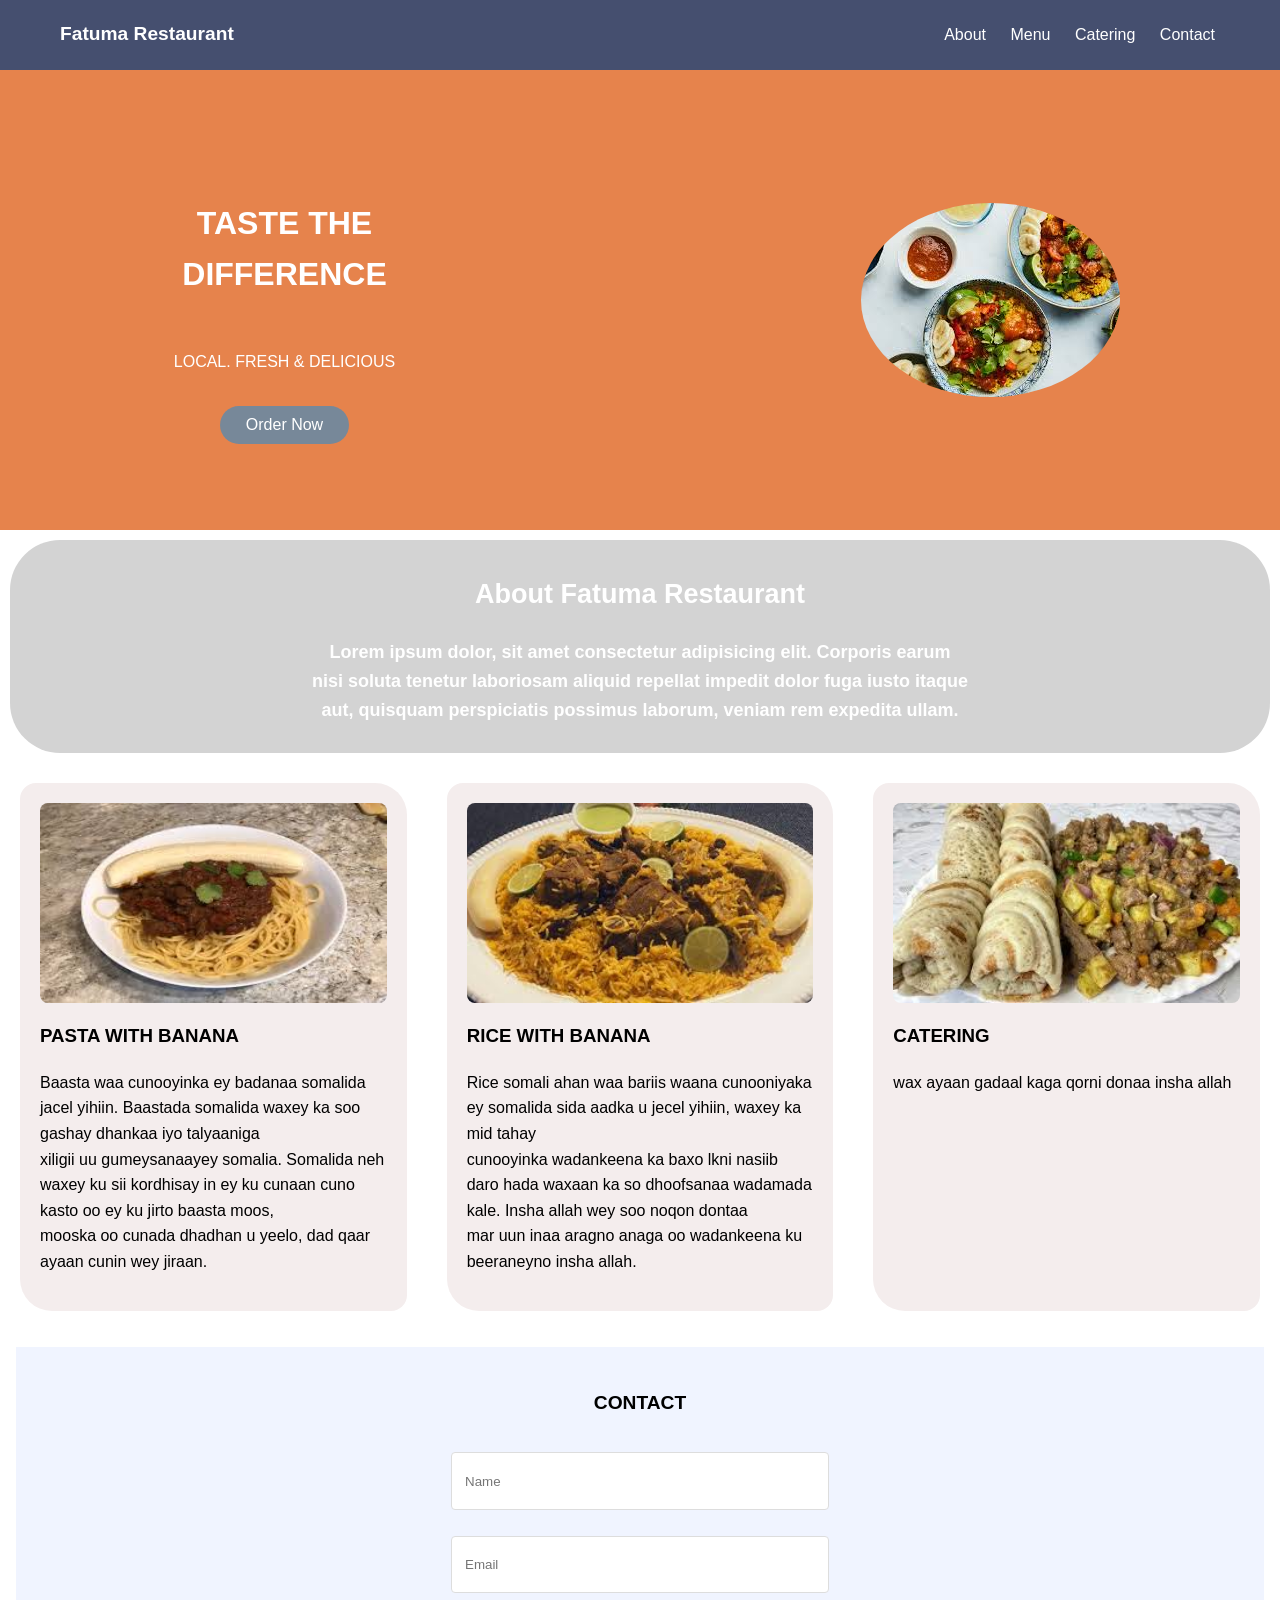
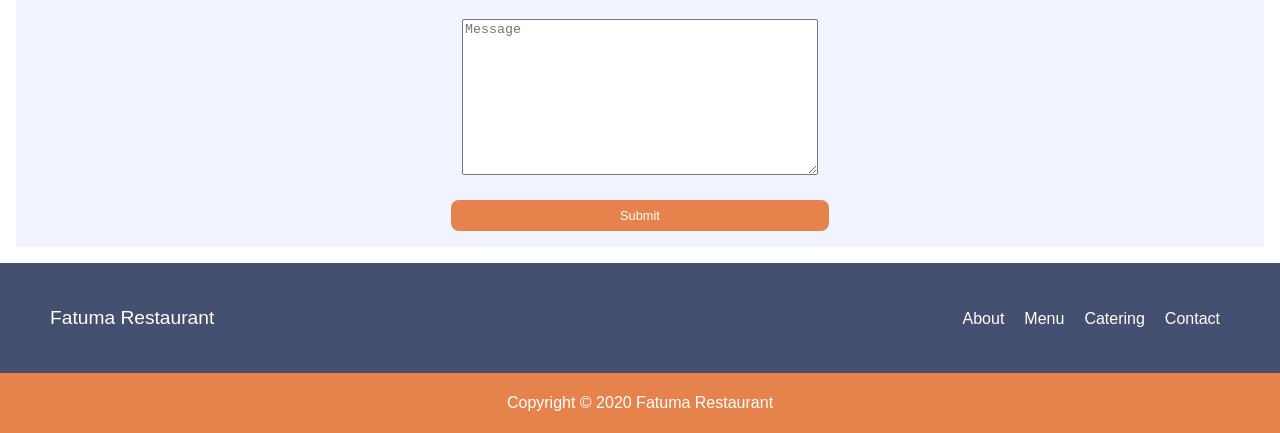
<file: index.html>
<!DOCTYPE html>
<html lang="en">
<head>
    <meta charset="UTF-8">
    <meta name="viewport" content="width=device-width, initial-scale=1.0">
    <title>Fatuma Restaurant Website</title>
    <link rel="stylesheet" href="style.css">
</head>
<body>
    <header>
            <div class="logo">Fatuma Restaurant</div>
        <nav>
            <ul>
            <li><a href="About">About</a></li>
            <li><a href="Menu">Menu</a></li>
           <li> <a href="Catering">Catering</a></li>
           <li> <a href="Contact">Contact</a></li>
            </ul>
        </nav>
    
    </header>


    <!------Hero Section------>
    <section class="hero">
        <div class="hero-text">
        <h1>TASTE THE DIFFERENCE</h1>
        <p>LOCAL. FRESH & DELICIOUS</p>
        <button>Order Now</button> 
        </div>
        <img id="heroImaage" src="/img/dalab.jpeg" alt="hero hero image">
    </section>

    <!----About Aection---->
        <section class="About">
            <h2>About Fatuma Restaurant</h2>
            <p>Lorem ipsum dolor, sit amet consectetur adipisicing elit. Corporis earum <br> nisi soluta tenetur laboriosam aliquid repellat impedit dolor fuga iusto itaque <br> aut, quisquam perspiciatis possimus laborum, veniam rem expedita ullam.</p>
           </section>
            
           <!-----Menu Section---->
           <section class="menu">
            <div class="menu-item">
                <img src="/img/Pasta with Banana.jpeg" alt="">
                <h3>PASTA WITH BANANA</h3>
               <p>Baasta waa cunooyinka ey badanaa somalida jacel yihiin. Baastada somalida waxey ka soo gashay dhankaa iyo talyaaniga <br> xiligii uu gumeysanaayey somalia. Somalida neh waxey ku sii kordhisay in ey ku cunaan cuno kasto oo ey ku jirto baasta moos, <br> mooska oo cunada dhadhan u yeelo, dad qaar ayaan cunin wey jiraan.</p>
            </div>
            <div class="menu-item">
                <img src="/img/Rice with Banana.jpeg" alt="">
                <h3>RICE WITH BANANA</h3>
                <P>Rice somali ahan waa bariis waana cunooniyaka ey somalida sida aadka u jecel yihiin, waxey ka mid tahay <br> cunooyinka wadankeena ka baxo lkni nasiib daro hada waxaan ka so dhoofsanaa wadamada kale. Insha allah wey soo noqon dontaa <br> mar uun inaa aragno anaga oo wadankeena ku beeraneyno insha allah.</P>
            </div>
            <div class="menu-item">
                <img  src="/img/cajeero.jpeg" alt="">
                <h3>CATERING</h3>
                <p>wax ayaan gadaal kaga qorni donaa insha allah</p>
            </div>
           </section>
           <!-----contact----->
           <div class="contact">
            <h4>Contact</h4>
            <form method="post">
                <input type="text" id="name" name="name" placeholder="Name"><br>
                <input type="eamial" id="email" name="email" placeholder="Email"><br>
                <textarea name="message" id="message" placeholder="Message"></textarea><br>
                <button type="submit">Submit</button>
            </form>
           </div>

        <!-----Footer---->
    <footer>
        <div class="footer-top">
            <div class="logo">Fatuma Restaurant</div>
            <nav>
                <a href="#">About</a>
                <a href="#">Menu</a>
                <a href="#">Catering</a>
                <a href="#">Contact</a>
            </nav>
        </div>
        <div class="footer-bottom">
            <p>Copyright &copy; 2020 Fatuma Restaurant </p>
        </div>
    </footer>
</body>
</html>
</file>
<file: style.css>
body {
    margin: 0;
    font-family: Arial, sans-serif;
    line-height: 1.6;
    color: #fff;
    background-color: white;
}


header {
    display: flex;
    justify-content: space-between;
    background-color: #454f6f;
    padding: 1px 60px;
    align-items: center;
    color: #fff;
}

.logo {
    font-weight: bold;
    font-size: 1.2em;
}

nav ul li {
    color: white;
    display: inline-block;
    margin-left: 10px;
    padding: 5px;
    list-style: none;
    border-radius: 5px;
    padding: 5px;
    transition: background-color 0.3 ease;
}
nav a {
    text-decoration: none;
    display: block;
    color: #fff;
    text-align: center;
    display: flex;
}
 nav ul li:hover {
    background-color: lightblue;
    border-radius: #e1e12d;
    color: #1e1e2d;
 }



.hero {
    display: flex;
    justify-content: space-between;
    align-items: center;
    background-color: #e6834c;
    padding: 70px;
    text-align: center;
    font-size: large;
    gap: 22rem;
}
    
#heroImaage {
    border-radius: 80px;
    display: flex;
    justify-content: space-between;
    padding: 10px;
    margin-right: 80px;
    border-radius: 50%;
    
}

 .hero h1 {
    font-size: 2rem;
    margin-bottom: 1rem;
    text-align: center;
    padding: 2rem;

 }

 .hero p {
    font-size: 1rem;
    
 }
 .hero button {
    margin: 1rem;
    padding: 0.5rem 1.5rem;
    background-color: lightslategray;
    color: white;
    border-radius: 20px;
    font-size: 1rem;
    cursor: pointer;
    transition: background-color 0.4 ease;
    border:  2px solid transparent;
 }

 .hero button:hover {
    background-color: aquamarine;
    border-color: #1e1e2d;
    color: #1e1e2d;
 }


 .about {
    background-color: black;
    padding: 40px 20px;
    text-align: center;
    display: flex;
    justify-content: center;
 }

.About {
    background-color: lightgray;
    border-radius: 50px;
    padding: 10px;
    margin: 10px;
    text-align: center;
    font-weight: bold;
    font-size: large;
}
.menu {
    display: flex;
    justify-content: center;
}
.menu-item {
    background-color: #f4eded;
    padding: 20px;
    margin: 20px;
    text-decoration-color: black;
    color: black;
    width: 45%;
    border-radius: 1rem 2rem;
    box-shadow: rgba(0 0 0 0.1);
}
/* .menu-item {
    display: block;
    width: 45%;
    background-color: lightgray;
    box-shadow: #454f6f;
}
.Menu-item {
    background-color: lightgray;
    padding: 20px;
    margin: 20px;
    color: black;
    display: block;
    flex-wrap: wrap;
    width: 45%;
} */

.menu-item img {
    width: 100%;
    height: 200px;
    border-radius: 8px;
    margin-bottom: 1rem;
    display: flex;
    justify-content: space-between;
}

/* .menu-item {
    display: flex;
}
.menu-item{
    color: black;
    padding: 30px;
    margin: 10px;
    background-color: #fff;
    display: block;
    width: 45%;
} */

.contact {
   display: flex;
   flex-direction: column;
   align-items: center;
   justify-content: center;
   background-color: #f0f4ff;
   gap: 0.5rem;
   padding: 1rem;
   margin: 1rem;
}
.contact h4 {
    font-size: 1.2rem;
    text-align: center;
    text-transform: uppercase;
    color: black;
}
.contact form {
    max-width: 750px;
    display: flex;
    align-items: center;
    justify-content: center;
    flex-direction: column;
    margin: 0 auto;
}
.contact form input {
    padding: 0.8rem;
    border: 1px solid #ddd;
    border-radius: 4px;
    font-family: inherit;
    width: 350px;
    height: 30px;
}
.contact form textarea {
    min-height: 150px;
    width: 350px;
}
.contact form button {
    background-color: #e6834c;
    color: #fff;
    border: none;
    padding: 0.5rem 1rem;
    border-radius: 0.5rem;
    font-size: 0.8rem;
    cursor: pointer;
    width: 100%;
    transition: background-color 0.3s ease-in-out;
}

.contact form button:hover {
    background-color: aquamarine;
    border-color: #1e1e2d;
    color: #1e1e2d;
}



.footer-top  {
    background-color: #454f6f;
    padding: 50px;
    text-decoration: none;
    list-style-type: none;
    align-items: center;
    display: flex;
    justify-content: space-between;
    height: 10px;
}
.footer-top nav {
    display: flex;
}
.footer-top .logo {
    font-weight: 40;
    font-family: Arial, sans-serif;
    color: #fff;
}
.footer-top nav a {
    text-decoration: none;
    text-align: center;
    padding: 5px;
    margin: 5px;
    border-radius: 5px;
}
.footer-bottom {
    background-color: #e6834c;
    padding: 1px;
    text-align: center;
}

/* Medaia */

@media screen and (max-width: 600px){
    header {
        flex-direction: column;
        gap: 1rem;
    }
    .hero {
        flex-direction: column;
    }
    #heroImage {
        flex-direction: column;
        max-width: 100%;
        gap: 0.01rem;
    }

    .contact {
        flex-direction: column;
        align-items: center;

    }

    .menu {
        flex-direction: column;
    }
    .menu-item {
        max-width: 100%;
        margin-top: 1rem;
    }
    .menu-item img {
        flex-direction: column;
    }

    .footer-top {
        flex-direction: column;
    }
    .About {
        flex-direction: column;
    }
    .contact {
        flex-direction: column;
        max-width: 100%;
    }

}
</file>
